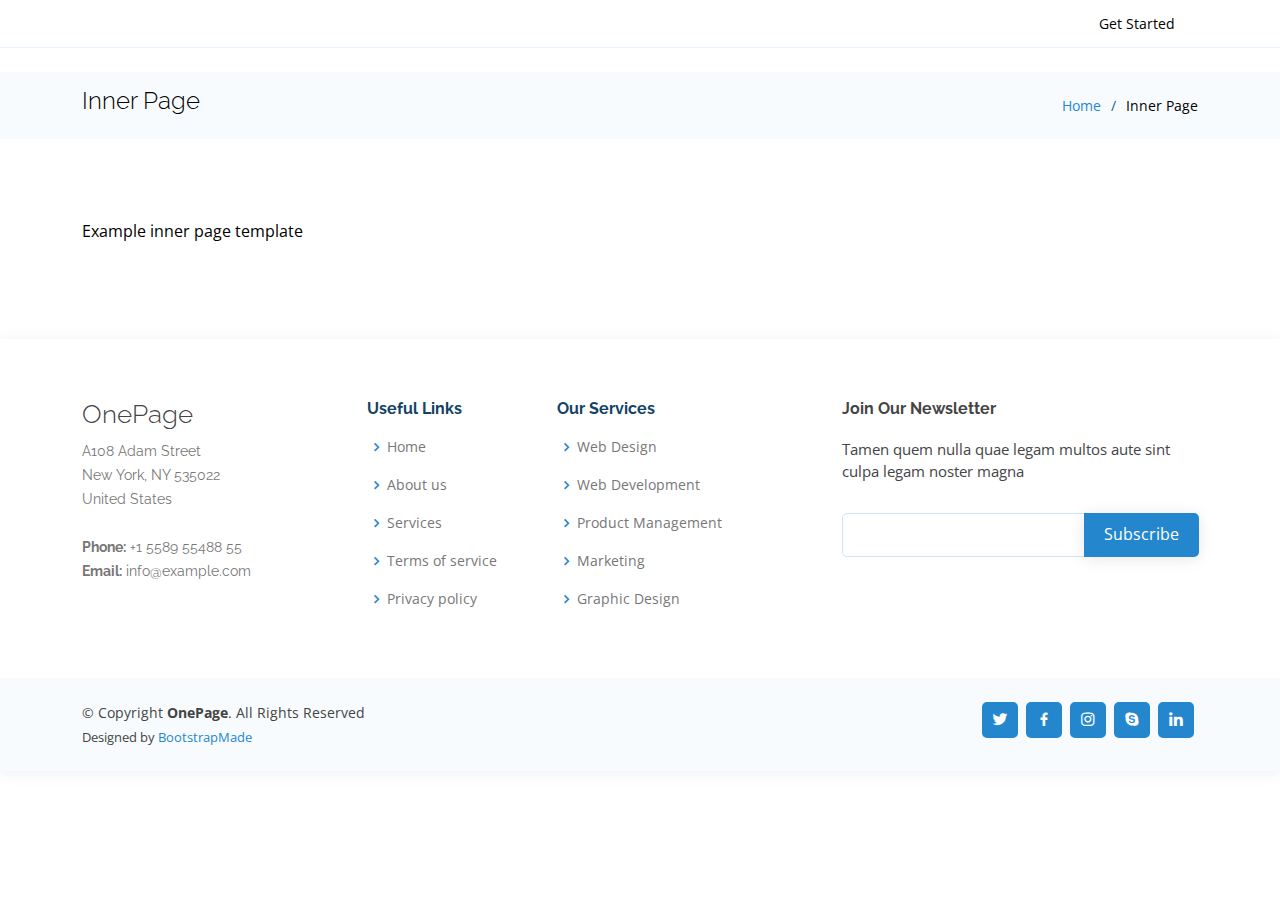
<file: inner-page.html>
<!DOCTYPE html>
<html lang="en">

<head>
  <meta charset="utf-8">
  <meta content="width=device-width, initial-scale=1.0" name="viewport">

  <title>Inner Page - OnePage Bootstrap Template</title>
  <meta content="" name="description">
  <meta content="" name="keywords">

  <!-- Favicons -->
  <link href="assets/img/favicon.png" rel="icon">
  <link href="assets/img/apple-touch-icon.png" rel="apple-touch-icon">

  <!-- Google Fonts -->
  <link href="https://fonts.googleapis.com/css?family=Open+Sans:300,300i,400,400i,600,600i,700,700i|Raleway:300,300i,400,400i,500,500i,600,600i,700,700i|Poppins:300,300i,400,400i,500,500i,600,600i,700,700i" rel="stylesheet">

  <!-- Vendor CSS Files -->
  <link href="assets/vendor/aos/aos.css" rel="stylesheet">
  <link href="assets/vendor/bootstrap/css/bootstrap.min.css" rel="stylesheet">
  <link href="assets/vendor/bootstrap-icons/bootstrap-icons.css" rel="stylesheet">
  <link href="assets/vendor/boxicons/css/boxicons.min.css" rel="stylesheet">
  <link href="assets/vendor/glightbox/css/glightbox.min.css" rel="stylesheet">
  <link href="assets/vendor/remixicon/remixicon.css" rel="stylesheet">
  <link href="assets/vendor/swiper/swiper-bundle.min.css" rel="stylesheet">

  <!-- Template Main CSS File -->
  <link href="assets/css/style.css" rel="stylesheet">

  <!-- =======================================================
  * Template Name: OnePage
  * Updated: Mar 10 2023 with Bootstrap v5.2.3
  * Template URL: https://bootstrapmade.com/onepage-multipurpose-bootstrap-template/
  * Author: BootstrapMade.com
  * License: https://bootstrapmade.com/license/
  ======================================================== -->
</head>

<body>

  <!-- ======= Header ======= -->
  <header id="header" class="fixed-top">
    <div class="container d-flex align-items-center justify-content-between">

      <h1 class="logo"><a href="index.html">OnePage</a></h1>
      <!-- Uncomment below if you prefer to use an image logo -->
      <!-- <a href="index.html" class="logo"><img src="assets/img/logo.png" alt="" class="img-fluid"></a>-->

      <nav id="navbar" class="navbar">
        <ul>
          <li><a class="nav-link scrollto " href="#hero">Home</a></li>
          <li><a class="nav-link scrollto" href="#about">About</a></li>
          <li><a class="nav-link scrollto" href="#services">Services</a></li>
          <li><a class="nav-link scrollto o" href="#portfolio">Portfolio</a></li>
          <li><a class="nav-link scrollto" href="#team">Team</a></li>
          <li><a class="nav-link scrollto" href="#pricing">Pricing</a></li>
          <li class="dropdown"><a href="#"><span>Drop Down</span> <i class="bi bi-chevron-down"></i></a>
            <ul>
              <li><a href="#">Drop Down 1</a></li>
              <li class="dropdown"><a href="#"><span>Deep Drop Down</span> <i class="bi bi-chevron-right"></i></a>
                <ul>
                  <li><a href="#">Deep Drop Down 1</a></li>
                  <li><a href="#">Deep Drop Down 2</a></li>
                  <li><a href="#">Deep Drop Down 3</a></li>
                  <li><a href="#">Deep Drop Down 4</a></li>
                  <li><a href="#">Deep Drop Down 5</a></li>
                </ul>
              </li>
              <li><a href="#">Drop Down 2</a></li>
              <li><a href="#">Drop Down 3</a></li>
              <li><a href="#">Drop Down 4</a></li>
            </ul>
          </li>
          <li><a class="nav-link scrollto" href="#contact">Contact</a></li>
          <li><a class="getstarted scrollto" href="#about">Get Started</a></li>
        </ul>
        <i class="bi bi-list mobile-nav-toggle"></i>
      </nav><!-- .navbar -->

    </div>
  </header><!-- End Header -->

  <main id="main">

    <!-- ======= Breadcrumbs ======= -->
    <section class="breadcrumbs">
      <div class="container">

        <div class="d-flex justify-content-between align-items-center">
          <h2>Inner Page</h2>
          <ol>
            <li><a href="index.html">Home</a></li>
            <li>Inner Page</li>
          </ol>
        </div>

      </div>
    </section><!-- End Breadcrumbs -->

    <section class="inner-page">
      <div class="container">
        <p>
          Example inner page template
        </p>
      </div>
    </section>

  </main><!-- End #main -->

  <!-- ======= Footer ======= -->
  <footer id="footer">

    <div class="footer-top">
      <div class="container">
        <div class="row">

          <div class="col-lg-3 col-md-6 footer-contact">
            <h3>OnePage</h3>
            <p>
              A108 Adam Street <br>
              New York, NY 535022<br>
              United States <br><br>
              <strong>Phone:</strong> +1 5589 55488 55<br>
              <strong>Email:</strong> info@example.com<br>
            </p>
          </div>

          <div class="col-lg-2 col-md-6 footer-links">
            <h4>Useful Links</h4>
            <ul>
              <li><i class="bx bx-chevron-right"></i> <a href="#">Home</a></li>
              <li><i class="bx bx-chevron-right"></i> <a href="#">About us</a></li>
              <li><i class="bx bx-chevron-right"></i> <a href="#">Services</a></li>
              <li><i class="bx bx-chevron-right"></i> <a href="#">Terms of service</a></li>
              <li><i class="bx bx-chevron-right"></i> <a href="#">Privacy policy</a></li>
            </ul>
          </div>

          <div class="col-lg-3 col-md-6 footer-links">
            <h4>Our Services</h4>
            <ul>
              <li><i class="bx bx-chevron-right"></i> <a href="#">Web Design</a></li>
              <li><i class="bx bx-chevron-right"></i> <a href="#">Web Development</a></li>
              <li><i class="bx bx-chevron-right"></i> <a href="#">Product Management</a></li>
              <li><i class="bx bx-chevron-right"></i> <a href="#">Marketing</a></li>
              <li><i class="bx bx-chevron-right"></i> <a href="#">Graphic Design</a></li>
            </ul>
          </div>

          <div class="col-lg-4 col-md-6 footer-newsletter">
            <h4>Join Our Newsletter</h4>
            <p>Tamen quem nulla quae legam multos aute sint culpa legam noster magna</p>
            <form action="" method="post">
              <input type="email" name="email"><input type="submit" value="Subscribe">
            </form>
          </div>

        </div>
      </div>
    </div>

    <div class="container d-md-flex py-4">

      <div class="me-md-auto text-center text-md-start">
        <div class="copyright">
          &copy; Copyright <strong><span>OnePage</span></strong>. All Rights Reserved
        </div>
        <div class="credits">
          <!-- All the links in the footer should remain intact. -->
          <!-- You can delete the links only if you purchased the pro version. -->
          <!-- Licensing information: https://bootstrapmade.com/license/ -->
          <!-- Purchase the pro version with working PHP/AJAX contact form: https://bootstrapmade.com/onepage-multipurpose-bootstrap-template/ -->
          Designed by <a href="https://bootstrapmade.com/">BootstrapMade</a>
        </div>
      </div>
      <div class="social-links text-center text-md-right pt-3 pt-md-0">
        <a href="#" class="twitter"><i class="bx bxl-twitter"></i></a>
        <a href="#" class="facebook"><i class="bx bxl-facebook"></i></a>
        <a href="#" class="instagram"><i class="bx bxl-instagram"></i></a>
        <a href="#" class="google-plus"><i class="bx bxl-skype"></i></a>
        <a href="#" class="linkedin"><i class="bx bxl-linkedin"></i></a>
      </div>
    </div>
  </footer><!-- End Footer -->

  <div id="preloader"></div>
  <a href="#" class="back-to-top d-flex align-items-center justify-content-center"><i class="bi bi-arrow-up-short"></i></a>

  <!-- Vendor JS Files -->
  <script src="assets/vendor/purecounter/purecounter_vanilla.js"></script>
  <script src="assets/vendor/aos/aos.js"></script>
  <script src="assets/vendor/bootstrap/js/bootstrap.bundle.min.js"></script>
  <script src="assets/vendor/glightbox/js/glightbox.min.js"></script>
  <script src="assets/vendor/isotope-layout/isotope.pkgd.min.js"></script>
  <script src="assets/vendor/swiper/swiper-bundle.min.js"></script>
  <script src="assets/vendor/php-email-form/validate.js"></script>

  <!-- Template Main JS File -->
  <script src="assets/js/main.js"></script>

</body>

</html>
</file>
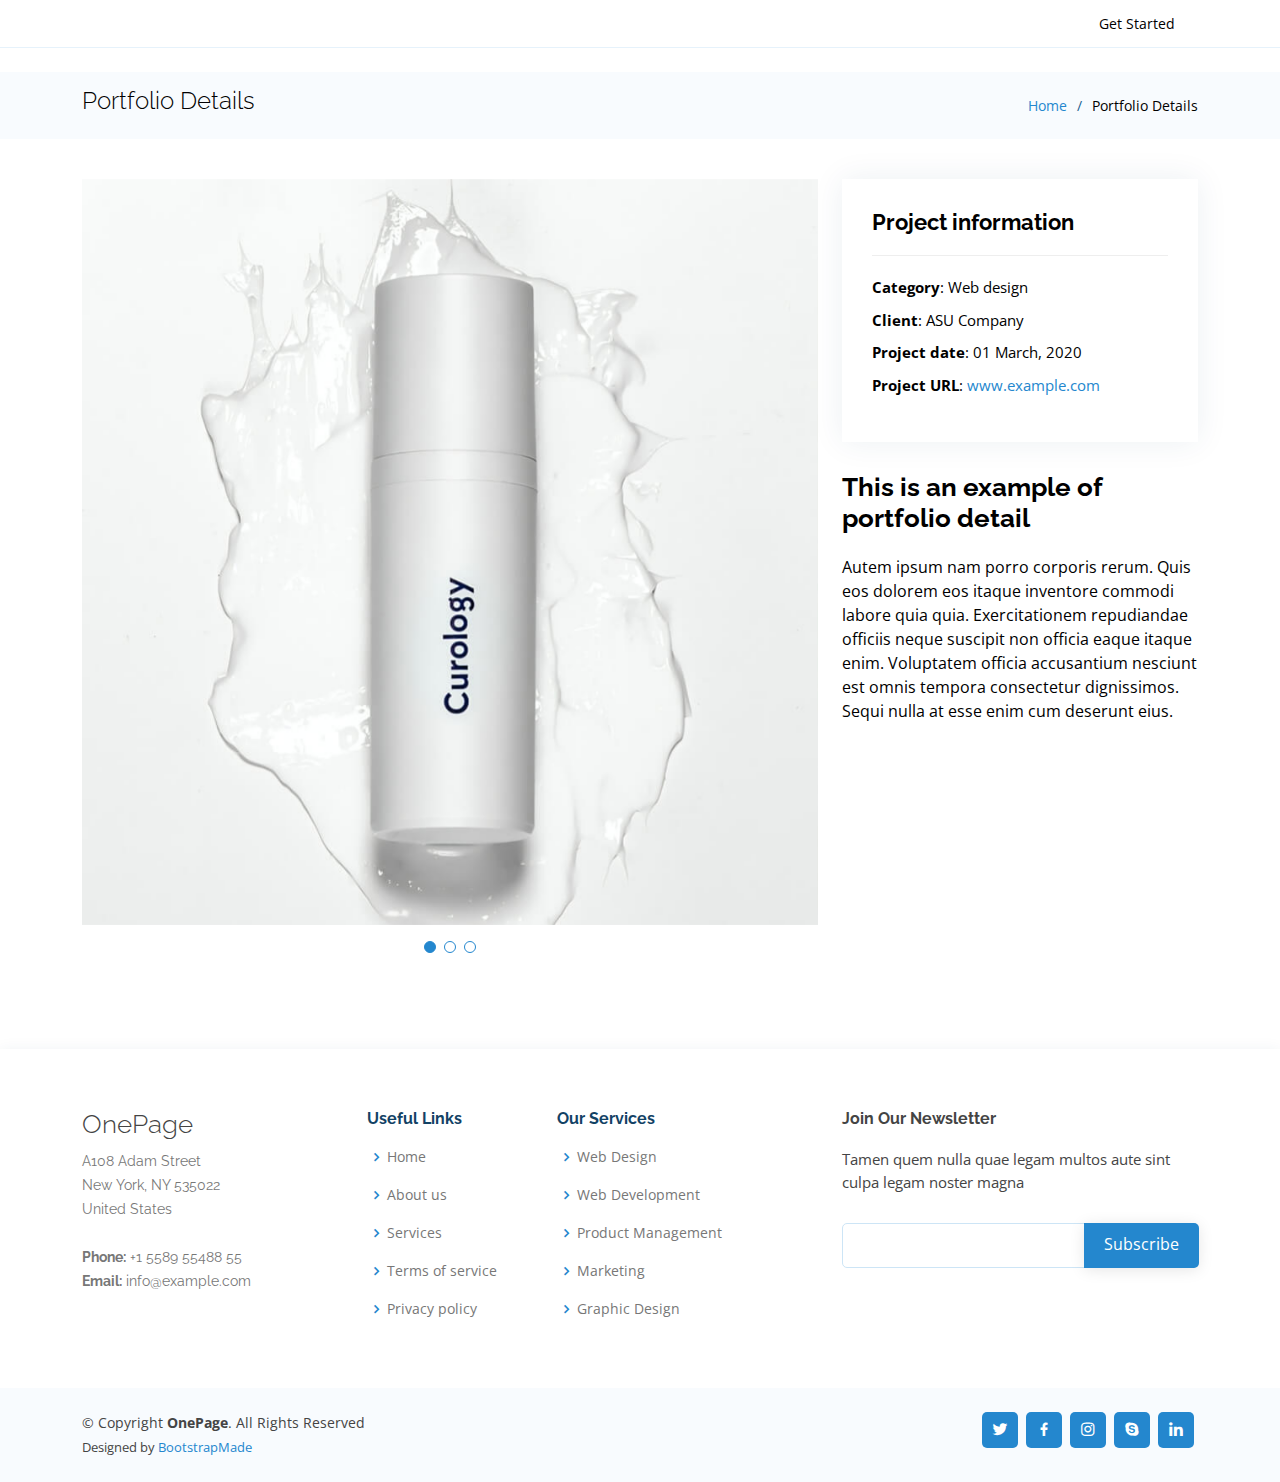
<file: portfolio-details.html>
<!DOCTYPE html>
<html lang="en">

<head>
  <meta charset="utf-8">
  <meta content="width=device-width, initial-scale=1.0" name="viewport">

  <title>Portfolio Details - OnePage Bootstrap Template</title>
  <meta content="" name="description">
  <meta content="" name="keywords">

  <!-- Favicons -->
  <link href="assets/img/favicon.png" rel="icon">
  <link href="assets/img/apple-touch-icon.png" rel="apple-touch-icon">

  <!-- Google Fonts -->
  <link href="https://fonts.googleapis.com/css?family=Open+Sans:300,300i,400,400i,600,600i,700,700i|Raleway:300,300i,400,400i,500,500i,600,600i,700,700i|Poppins:300,300i,400,400i,500,500i,600,600i,700,700i" rel="stylesheet">

  <!-- Vendor CSS Files -->
  <link href="assets/vendor/aos/aos.css" rel="stylesheet">
  <link href="assets/vendor/bootstrap/css/bootstrap.min.css" rel="stylesheet">
  <link href="assets/vendor/bootstrap-icons/bootstrap-icons.css" rel="stylesheet">
  <link href="assets/vendor/boxicons/css/boxicons.min.css" rel="stylesheet">
  <link href="assets/vendor/glightbox/css/glightbox.min.css" rel="stylesheet">
  <link href="assets/vendor/remixicon/remixicon.css" rel="stylesheet">
  <link href="assets/vendor/swiper/swiper-bundle.min.css" rel="stylesheet">

  <!-- Template Main CSS File -->
  <link href="assets/css/style.css" rel="stylesheet">

  <!-- =======================================================
  * Template Name: OnePage
  * Updated: Mar 10 2023 with Bootstrap v5.2.3
  * Template URL: https://bootstrapmade.com/onepage-multipurpose-bootstrap-template/
  * Author: BootstrapMade.com
  * License: https://bootstrapmade.com/license/
  ======================================================== -->
</head>

<body>

  <!-- ======= Header ======= -->
  <header id="header" class="fixed-top">
    <div class="container d-flex align-items-center justify-content-between">

      <h1 class="logo"><a href="index.html">OnePage</a></h1>
      <!-- Uncomment below if you prefer to use an image logo -->
      <!-- <a href="index.html" class="logo"><img src="assets/img/logo.png" alt="" class="img-fluid"></a>-->

      <nav id="navbar" class="navbar">
        <ul>
          <li><a class="nav-link scrollto " href="#hero">Home</a></li>
          <li><a class="nav-link scrollto" href="#about">About</a></li>
          <li><a class="nav-link scrollto" href="#services">Services</a></li>
          <li><a class="nav-link scrollto activeo" href="#portfolio">Portfolio</a></li>
          <li><a class="nav-link scrollto" href="#team">Team</a></li>
          <li><a class="nav-link scrollto" href="#pricing">Pricing</a></li>
          <li class="dropdown"><a href="#"><span>Drop Down</span> <i class="bi bi-chevron-down"></i></a>
            <ul>
              <li><a href="#">Drop Down 1</a></li>
              <li class="dropdown"><a href="#"><span>Deep Drop Down</span> <i class="bi bi-chevron-right"></i></a>
                <ul>
                  <li><a href="#">Deep Drop Down 1</a></li>
                  <li><a href="#">Deep Drop Down 2</a></li>
                  <li><a href="#">Deep Drop Down 3</a></li>
                  <li><a href="#">Deep Drop Down 4</a></li>
                  <li><a href="#">Deep Drop Down 5</a></li>
                </ul>
              </li>
              <li><a href="#">Drop Down 2</a></li>
              <li><a href="#">Drop Down 3</a></li>
              <li><a href="#">Drop Down 4</a></li>
            </ul>
          </li>
          <li><a class="nav-link scrollto" href="#contact">Contact</a></li>
          <li><a class="getstarted scrollto" href="#about">Get Started</a></li>
        </ul>
        <i class="bi bi-list mobile-nav-toggle"></i>
      </nav><!-- .navbar -->

    </div>
  </header><!-- End Header -->

  <main id="main">

    <!-- ======= Breadcrumbs ======= -->
    <section id="breadcrumbs" class="breadcrumbs">
      <div class="container">

        <div class="d-flex justify-content-between align-items-center">
          <h2>Portfolio Details</h2>
          <ol>
            <li><a href="index.html">Home</a></li>
            <li>Portfolio Details</li>
          </ol>
        </div>

      </div>
    </section><!-- End Breadcrumbs -->

    <!-- ======= Portfolio Details Section ======= -->
    <section id="portfolio-details" class="portfolio-details">
      <div class="container">

        <div class="row gy-4">

          <div class="col-lg-8">
            <div class="portfolio-details-slider swiper">
              <div class="swiper-wrapper align-items-center">

                <div class="swiper-slide">
                  <img src="assets/img/portfolio/portfolio-1.jpg" alt="">
                </div>

                <div class="swiper-slide">
                  <img src="assets/img/portfolio/portfolio-2.jpg" alt="">
                </div>

                <div class="swiper-slide">
                  <img src="assets/img/portfolio/portfolio-3.jpg" alt="">
                </div>

              </div>
              <div class="swiper-pagination"></div>
            </div>
          </div>

          <div class="col-lg-4">
            <div class="portfolio-info">
              <h3>Project information</h3>
              <ul>
                <li><strong>Category</strong>: Web design</li>
                <li><strong>Client</strong>: ASU Company</li>
                <li><strong>Project date</strong>: 01 March, 2020</li>
                <li><strong>Project URL</strong>: <a href="#">www.example.com</a></li>
              </ul>
            </div>
            <div class="portfolio-description">
              <h2>This is an example of portfolio detail</h2>
              <p>
                Autem ipsum nam porro corporis rerum. Quis eos dolorem eos itaque inventore commodi labore quia quia. Exercitationem repudiandae officiis neque suscipit non officia eaque itaque enim. Voluptatem officia accusantium nesciunt est omnis tempora consectetur dignissimos. Sequi nulla at esse enim cum deserunt eius.
              </p>
            </div>
          </div>

        </div>

      </div>
    </section><!-- End Portfolio Details Section -->

  </main><!-- End #main -->

  <!-- ======= Footer ======= -->
  <footer id="footer">

    <div class="footer-top">
      <div class="container">
        <div class="row">

          <div class="col-lg-3 col-md-6 footer-contact">
            <h3>OnePage</h3>
            <p>
              A108 Adam Street <br>
              New York, NY 535022<br>
              United States <br><br>
              <strong>Phone:</strong> +1 5589 55488 55<br>
              <strong>Email:</strong> info@example.com<br>
            </p>
          </div>

          <div class="col-lg-2 col-md-6 footer-links">
            <h4>Useful Links</h4>
            <ul>
              <li><i class="bx bx-chevron-right"></i> <a href="#">Home</a></li>
              <li><i class="bx bx-chevron-right"></i> <a href="#">About us</a></li>
              <li><i class="bx bx-chevron-right"></i> <a href="#">Services</a></li>
              <li><i class="bx bx-chevron-right"></i> <a href="#">Terms of service</a></li>
              <li><i class="bx bx-chevron-right"></i> <a href="#">Privacy policy</a></li>
            </ul>
          </div>

          <div class="col-lg-3 col-md-6 footer-links">
            <h4>Our Services</h4>
            <ul>
              <li><i class="bx bx-chevron-right"></i> <a href="#">Web Design</a></li>
              <li><i class="bx bx-chevron-right"></i> <a href="#">Web Development</a></li>
              <li><i class="bx bx-chevron-right"></i> <a href="#">Product Management</a></li>
              <li><i class="bx bx-chevron-right"></i> <a href="#">Marketing</a></li>
              <li><i class="bx bx-chevron-right"></i> <a href="#">Graphic Design</a></li>
            </ul>
          </div>

          <div class="col-lg-4 col-md-6 footer-newsletter">
            <h4>Join Our Newsletter</h4>
            <p>Tamen quem nulla quae legam multos aute sint culpa legam noster magna</p>
            <form action="" method="post">
              <input type="email" name="email"><input type="submit" value="Subscribe">
            </form>
          </div>

        </div>
      </div>
    </div>

    <div class="container d-md-flex py-4">

      <div class="me-md-auto text-center text-md-start">
        <div class="copyright">
          &copy; Copyright <strong><span>OnePage</span></strong>. All Rights Reserved
        </div>
        <div class="credits">
          <!-- All the links in the footer should remain intact. -->
          <!-- You can delete the links only if you purchased the pro version. -->
          <!-- Licensing information: https://bootstrapmade.com/license/ -->
          <!-- Purchase the pro version with working PHP/AJAX contact form: https://bootstrapmade.com/onepage-multipurpose-bootstrap-template/ -->
          Designed by <a href="https://bootstrapmade.com/">BootstrapMade</a>
        </div>
      </div>
      <div class="social-links text-center text-md-right pt-3 pt-md-0">
        <a href="#" class="twitter"><i class="bx bxl-twitter"></i></a>
        <a href="#" class="facebook"><i class="bx bxl-facebook"></i></a>
        <a href="#" class="instagram"><i class="bx bxl-instagram"></i></a>
        <a href="#" class="google-plus"><i class="bx bxl-skype"></i></a>
        <a href="#" class="linkedin"><i class="bx bxl-linkedin"></i></a>
      </div>
    </div>
  </footer><!-- End Footer -->

  <div id="preloader"></div>
  <a href="#" class="back-to-top d-flex align-items-center justify-content-center"><i class="bi bi-arrow-up-short"></i></a>

  <!-- Vendor JS Files -->
  <script src="assets/vendor/purecounter/purecounter_vanilla.js"></script>
  <script src="assets/vendor/aos/aos.js"></script>
  <script src="assets/vendor/bootstrap/js/bootstrap.bundle.min.js"></script>
  <script src="assets/vendor/glightbox/js/glightbox.min.js"></script>
  <script src="assets/vendor/isotope-layout/isotope.pkgd.min.js"></script>
  <script src="assets/vendor/swiper/swiper-bundle.min.js"></script>
  <script src="assets/vendor/php-email-form/validate.js"></script>

  <!-- Template Main JS File -->
  <script src="assets/js/main.js"></script>

</body>

</html>
</file>
<file: assets/css/style.css>
/**
* Template Name: OnePage
* Updated: Mar 10 2023 with Bootstrap v5.2.3
* Template URL: https://bootstrapmade.com/onepage-multipurpose-bootstrap-template/
* Author: BootstrapMade.com
* License: https://bootstrapmade.com/license/
*/

/*--------------------------------------------------------------
# General
--------------------------------------------------------------*/
*{
}
@media only screen
and (max-width: 1069px) {
  .baby{
  max-width: 20vh;
}

  .l-image{
    max-width: 75vw;
  }
}
.baby{
  max-height: 30vh;
}

.baby-blog{
max-height: 40vh;
}
.justina-vid{
  display: flex;
  justify-content: center;
}
.justina{
  border: 10px solid rgb(233, 229, 8);
  padding: 2em;
  margin-bottom: 2em;
}

.banner{
  margin-top: 3rem;
  margin-bottom: -3em;
  display: flex;
  justify-content: center;

}

.banner-img{
  height: 30vh;
}

.tunes{
  margin: 5rem;
}

.landing{
  display: flex;
  flex-direction: column;
  align-items: center;
  justify-content: center;
}

.motto h1{
  font-size: 5em;
  color:#023d02;
  font-weight: 900;
  max-width: 70vw;
  text-align: center;
  padding-top: 5rem;
}

.motto h2{
  text-align: center;
  padding: 2rem;
}



/** colors 
  background-color: #f2ffcc;
**/
.dark-green {
background-color: #001a00;
}
.yellow{
  color: yellow !important;
  background-color: #e5e7dd;
}
.sun{
  color: rgb(247, 161, 48) !important;
}

.peak{
  color:#066e37 !important;
  background-color: #c7cccc !important;
  width: 75px;
}

body {
  font-family: "Open Sans", sans-serif;
  color: black;
  
}

a {
  color: #2487ce;
  text-decoration: none;
}

a:hover {
  color: #469fdf;
  text-decoration: none;
}


h1,
h2,
h3,
h4,
h5,
h6 {
  font-family: "Raleway", sans-serif;
}

/*--------------------------------------------------------------
# Back to top button
--------------------------------------------------------------*/
.back-to-top {
  position: fixed;
  visibility: hidden;
  opacity: 0;
  right: 15px;
  bottom: 15px;
  z-index: 996;
  background: #2487ce;
  width: 40px;
  height: 40px;
  border-radius: 4px;
  transition: all 0.4s;
}

.back-to-top i {
  font-size: 28px;
  color: #fff;
  line-height: 0;
}

.back-to-top:hover {
  background: #3e9bdd;
  color: #fff;
}

.back-to-top.active {
  visibility: visible;
  opacity: 1;
}

/*--------------------------------------------------------------
# Preloader
--------------------------------------------------------------*/
#preloader {
  position: fixed;
  top: 0;
  left: 0;
  right: 0;
  bottom: 0;
  z-index: 9999;
  overflow: hidden;
  background: #fff;
}

#preloader:before {
  content: "";
  position: fixed;
  top: calc(50% - 30px);
  left: calc(50% - 30px);
  border: 6px solid #2487ce;
  border-top-color: #fff;
  border-bottom-color: #fff;
  border-radius: 50%;
  width: 60px;
  height: 60px;
  animation: animate-preloader 1s linear infinite;
}

@keyframes animate-preloader {
  0% {
    transform: rotate(0deg);
  }

  100% {
    transform: rotate(360deg);
  }
}

/*--------------------------------------------------------------
# Disable aos animation delay on mobile devices
--------------------------------------------------------------*/
@media screen and (max-width: 768px) {
  [data-aos-delay] {
    transition-delay: 0 !important;
  }
}

/*--------------------------------------------------------------
# Header
--------------------------------------------------------------*/
#header {
  transition: all 0.5s;
  background: #fff;
  z-index: 997;
  border-bottom: 1px solid #e6f2fb;
}

#header-wrapper{
  height: 100%;
  width: 100%;
}

#header.header-scrolled {
  border-color: #fff;
  box-shadow: 0px 2px 15px rgba(18, 66, 101, 0.08);
}

#header .logo {
  font-size: 1.5em;
  margin: 0;
  padding: 0.3em;
  line-height: 1;
  font-weight: 300;
  letter-spacing: 0.5px;
  font-family: "Poppins", sans-serif;
}

#header .logo a {
  color: white;
}

#header .logo img {
  max-height: 40px;
}

@media (max-width: 992px) {
  #header .logo {
    font-size: 28px;
  }
}



/*--------------------------------------------------------------
# Navigation Menu
--------------------------------------------------------------*/


/**
* Desktop Navigation 
*/
.navbar {
  padding: 0.2em;
}

.navbar ul {
  margin: 0;
  padding: 0;
  display: flex;
  list-style: none;
  align-items: center;
}

.navbar li {
  position: relative;
}

.navbar a,
.navbar a:focus {
  display: flex;
  align-items: center;
  justify-content: space-between;
  padding: 10px 0 10px 30px;
  font-size: 14px;
  color: #ffffff;
  white-space: nowrap;
  transition: 0.3s;
}

.navbar a i,
.navbar a:focus i {
  font-size: 12px;
  line-height: 0;
  margin-left: 5px;
}

.navbar a:hover,
.navbar .active,
.navbar .active:focus,
.navbar li:hover>a {
  color: #96f3b5;
}

.navbar .getstarted,
.navbar .getstarted:focus {
  background: white;
  padding: 8px 20px;
  margin-left: 30px;
  border-radius: 4px;
  color: black;
}

.navbar .getstarted:hover,
.navbar .getstarted:focus:hover {
  color: rgb(0, 0, 0);
  background: #ffffff;
}

.navbar .dropdown ul {
  display: block;
  position: absolute;
  left: 14px;
  top: calc(100% + 30px);
  margin: 0;
  padding: 10px 0;
  z-index: 99;
  opacity: 0;
  visibility: hidden;
  background: #fff;
  box-shadow: 0px 0px 30px rgba(127, 137, 161, 0.25);
  transition: 0.3s;
  border-radius: 4px;
}

.navbar .dropdown ul li {
  min-width: 200px;
}

.navbar .dropdown ul a {
  padding: 10px 20px;
  text-transform: none;
}

.navbar .dropdown ul a i {
  font-size: 12px;
}

.navbar .dropdown ul a:hover,
.navbar .dropdown ul .active:hover,
.navbar .dropdown ul li:hover>a {
  color: white;
}

.navbar .dropdown:hover>ul {
  opacity: 1;
  top: 100%;
  visibility: visible;
}

.navbar .dropdown .dropdown ul {
  top: 0;
  left: calc(100% - 30px);
  visibility: hidden;
}

.navbar .dropdown .dropdown:hover>ul {
  opacity: 1;
  top: 0;
  left: 100%;
  visibility: visible;
}

@media (max-width: 1366px) {
  .navbar .dropdown .dropdown ul {
    left: -90%;
  }

  .navbar .dropdown .dropdown:hover>ul {
    left: -100%;
  }
}

/**
* Mobile Navigation 
*/
.mobile-nav-toggle {
  color: #aec9ae;
  font-size: 28px;
  cursor: pointer;
  display: none;
  line-height: 0;
  transition: 0.5s;
}

.mobile-nav-toggle.bi-x {
  color: #fff;
}

@media (max-width: 991px) {
  .mobile-nav-toggle {
    display: block;
  }

  .navbar ul {
    display: none;
  }
}

.navbar-mobile {
  position: fixed;
  overflow: hidden;
  top: 0;
  right: 0;
  left: 0;
  bottom: 0;
  background: rgb(97, 102, 80);
  transition: 0.3s;
  z-index: 999;
}

.navbar-mobile .mobile-nav-toggle {
  position: absolute;
  top: 15px;
  right: 15px;
}

.navbar-mobile ul {
  display: block;
  position: absolute;
  top: 55px;
  right: 15px;
  bottom: 15px;
  left: 15px;
  padding: 10px 0;
  background-color: #fff;
  overflow-y: auto;
  transition: 0.3s;
}

.navbar-mobile a,
.navbar-mobile a:focus {
  padding: 10px 20px;
  font-size: 15px;
  color: #001a00;
}

.navbar-mobile a:hover,
.navbar-mobile .active,
.navbar-mobile li:hover>a {
  color: #2487ce;
}

.navbar-mobile .getstarted,
.navbar-mobile .getstarted:focus {
  
}

.navbar-mobile .dropdown ul {
  position: static;
  display: none;
  margin: 10px 20px;
  padding: 10px 0;
  z-index: 99;
  opacity: 1;
  visibility: visible;
  background: #fff;
  box-shadow: 0px 0px 30px rgba(127, 137, 161, 0.25);
}

.navbar-mobile .dropdown ul li {
  min-width: 200px;
}

.navbar-mobile .dropdown ul a {
  padding: 10px 20px;
}

.navbar-mobile .dropdown ul a i {
  font-size: 12px;
}

.navbar-mobile .dropdown ul a:hover,
.navbar-mobile .dropdown ul .active:hover,
.navbar-mobile .dropdown ul li:hover>a {
  color: #2487ce;
}

.navbar-mobile .dropdown>.dropdown-active {
  display: block;
}

/*--------------------------------------------------------------
# vacancy Section
--------------------------------------------------------------*/
.vacancy-section{
  margin-top: 1.5em;
  margin-bottom: 0em;
  padding-bottom: 0em;
}

.vacancies{
  margin: auto;
  text-align: center;
  font-size: 1.3em; 
  max-width: 65%;
  margin-bottom: 0em;
}

.flyer-link{
  background-color: #1e6ca6;
  color: white;
  font-style: italic;
}

.red{
  color: red;
}
/*--------------------------------------------------------------
# Hero Section
--------------------------------------------------------------*/
#hero {
  width: 100%;
  height: auto;
  position: relative;
  background: url("../img/hero-bg.jpg") top center;
  background-size: cover;
  position: relative;
  margin-top: 0em;
  padding-top: 0em;
}

#hero:before {
  content: "";
  background: rgba(255, 255, 255, 0.8);
  position: absolute;
  bottom: 0;
  top: 0;
  left: 0;
  right: 0;
}

#hero .container {
  padding-top: 0em;
}

#hero h1 {
  margin-top: 0em;
  font-size: 56px;
  font-weight: 700;
  line-height: 72px;
  color: #023602;
  font-family: "Poppins", sans-serif;
}

#hero h2 {
  color: #5e5e5e;
  margin: 10px 0 0 0;
  font-size: 22px;
}
#hero .icon-boxes {
  min-width: 30vw;
  margin-top: -3em;
  margin-bottom: 4em;
  min-height: 25vh;
}

#hero .icon-box {
  padding: 30px 30px;
  position: relative;
  overflow: hidden;
  background: #fff;
  box-shadow: 0 0 29px 0 rgba(2, 22, 36, 0.08);
  transition: all 0.3s ease-in-out;
  border-radius: 8px;
  z-index: 1;
  width: 100%;
  height: 100%;

}

#hero .icon-box .title {
  font-weight: 700;
  margin-bottom: 15px;
  font-size: 18px;
}

#hero .icon-box .title a {
  color: #124265;
  transition: 0.3s;
}

#hero .icon-box .description {
  font-size: 15px;
  line-height: 28px;
  margin-bottom: 0;
}

#hero .icon-box .icon {
  margin-bottom: 20px;
  padding-top: 10px;
  display: inline-block;
  transition: all 0.3s ease-in-out;
  font-size: 36px;
  line-height: 1;
  color: #3bc565;
}

#hero .icon-box:hover {
  transform: scale(1.08);
}

#hero .icon-box:hover .title a {
  color: #2487ce;
}

#hero img{
  height: 26em;
  margin-top: 5em;
  max-width: 30em;
}

@media (min-width: 1024px) {
  #hero {
    background-attachment: fixed;
  }
}

@media (max-height: 800px) {
  #hero {
    height: auto;
  }
}

@media (max-width: 992px) {
  #hero {
    height: auto;
  }

  #hero h1 {
    font-size: 28px;
    line-height: 36px;
  }

  #hero h2 {
    font-size: 18px;
    line-height: 24px;
  }
}


@media (max-width: 750px){
  #hero .icon-boxes {
    flex-direction: column !important;
    align-items: center !important;
    justify-content: center;
  }
}


@media (min-width: 992px) {
  #hero .container{
    margin-top: 6em;
  }
}

/*--------------------------------------------------------------
# Sections General
--------------------------------------------------------------*/
section {
  padding: 80px 0;
  overflow: hidden;
}

.section-bg {
  background-color: #f8fbfe;
}

.section-title {
  text-align: center;
  padding-bottom: 30px;
}

.section-title h2 {
  font-size: 32px;
  font-weight: bold;
  text-transform: uppercase;
  margin-bottom: 20px;
  padding-bottom: 0;
  color: #124265;
}

.section-title p {
  margin-bottom: 0;
  font-size: 14px;
  color: #919191;
}

/*--------------------------------------------------------------
# About
--------------------------------------------------------------*/

.about .content h3 {
  font-weight: 600;
  font-size: 26px;
}

.about .content ul {
  list-style: none;
  padding: 0;
}

.about .content ul li {
  padding-left: 28px;
  position: relative;
}

.about .content ul li+li {
  margin-top: 10px;
}

.about .content ul i {
  position: absolute;
  left: 0;
  top: 2px;
  font-size: 20px;
  color: #2487ce;
  line-height: 1;
}

.about .content p:last-child {
  margin-bottom: 0;
}

.about .content .btn-learn-more {
  font-family: "Raleway", sans-serif;
  font-weight: 600;
  font-size: 14px;
  letter-spacing: 1px;
  display: inline-block;
  padding: 12px 32px;
  border-radius: 5px;
  transition: 0.3s;
  line-height: 1;
  color: #2487ce;
  animation-delay: 0.8s;
  margin-top: 6px;
  border: 2px solid #2487ce;
}

.about .content .btn-learn-more:hover {
  background: #2487ce;
  color: #fff;
  text-decoration: none;
}

/*--------------------------------------------------------------
# Counts
--------------------------------------------------------------*/
.counts {
  padding: 60px 0;
}

.counts .count-box {
  width: 100%;
  text-align: center;
  margin-top: 3em;
}

.counts .count-box span {
  font-size: 1.5em;
  display: block;
  font-weight: 700;
  color: #124265;
  margin-left: 80px;
  margin: auto;
}

.counts .count-box h2 {
  font-family: "Raleway", sans-serif;
  color: #1e6ca6;
}

/*--------------------------------------------------------------
# About Video
--------------------------------------------------------------*/
.about-video .content {
  font-size: 15px;
}

.about-video .content h3 {
  font-weight: 700;
  font-size: 24px;
  color: #124265;
}

.about-video .content ul {
  list-style: none;
  padding: 0;
}

.about-video .content ul li {
  padding-bottom: 10px;
  padding-left: 28px;
  position: relative;
}

.about-video .content ul i {
  font-size: 24px;
  color: #2487ce;
  position: absolute;
  left: 0;
  top: -2px;
}

.about-video .content p:last-child {
  margin-bottom: 0;
}

.about-video .play-btn {
  width: 94px;
  height: 94px;
  background: radial-gradient(#2487ce 50%, rgba(36, 135, 206, 0.4) 52%);
  border-radius: 50%;
  display: block;
  position: absolute;
  left: calc(50% - 47px);
  top: calc(50% - 47px);
  overflow: hidden;
}

.about-video .play-btn::after {
  content: "";
  position: absolute;
  left: 50%;
  top: 50%;
  transform: translateX(-40%) translateY(-50%);
  width: 0;
  height: 0;
  border-top: 10px solid transparent;
  border-bottom: 10px solid transparent;
  border-left: 15px solid #fff;
  z-index: 100;
  transition: all 400ms cubic-bezier(0.55, 0.055, 0.675, 0.19);
}

.about-video .play-btn::before {
  content: "";
  position: absolute;
  width: 120px;
  height: 120px;
  animation-delay: 0s;
  animation: pulsate-btn 2s;
  animation-direction: forwards;
  animation-iteration-count: infinite;
  animation-timing-function: steps;
  opacity: 1;
  border-radius: 50%;
  border: 5px solid rgba(36, 135, 206, 0.7);
  top: -15%;
  left: -15%;
  background: rgba(198, 16, 0, 0);
}

.about-video .play-btn:hover::after {
  border-left: 15px solid #2487ce;
  transform: scale(20);
}

.about-video .play-btn:hover::before {
  content: "";
  position: absolute;
  left: 50%;
  top: 50%;
  transform: translateX(-40%) translateY(-50%);
  width: 0;
  height: 0;
  border: none;
  border-top: 10px solid transparent;
  border-bottom: 10px solid transparent;
  border-left: 15px solid #fff;
  z-index: 200;
  animation: none;
  border-radius: 0;
}

@keyframes pulsate-btn {
  0% {
    transform: scale(0.6, 0.6);
    opacity: 1;
  }

  100% {
    transform: scale(1, 1);
    opacity: 0;
  }
}

/*--------------------------------------------------------------
# Clients
--------------------------------------------------------------*/
.clients {
  padding: 15px 0;
  text-align: center;
}

.clients img {
  max-width: 45%;
  transition: all 0.4s ease-in-out;
  display: inline-block;
  padding: 15px 0;
  filter: grayscale(100);
}

.clients img:hover {
  filter: none;
  transform: scale(1.15);
}

@media (max-width: 768px) {
  .clients img {
    max-width: 40%;
  }
}

/*--------------------------------------------------------------
# Testimonials
--------------------------------------------------------------*/

#testimonials{
  height: 89vh;
}
.testimonials .testimonials-carousel,
.testimonials .testimonials-slider {
  overflow: hidden;
}

.testimonials .testimonial-item {
  box-sizing: content-box;
  text-align: center;
  min-height: 320px;
}

.testimonials .testimonial-item .testimonial-img {
  width: 90px;
  border-radius: 50%;
  margin: 0 auto;
}

.testimonials .testimonial-item h3 {
  font-size: 18px;
  font-weight: bold;
  margin: 10px 0 5px 0;
  color: #111;
}

.testimonials .testimonial-item h4 {
  font-size: 14px;
  color: #999;
  margin: 0;
}

.testimonials .testimonial-item .quote-icon-left,
.testimonials .testimonial-item .quote-icon-right {
  color: #c9e3f5;
  font-size: 26px;
}

.testimonials .testimonial-item .quote-icon-left {
  display: inline-block;
  left: -5px;
  position: relative;
}

.testimonials .testimonial-item .quote-icon-right {
  display: inline-block;
  right: -5px;
  position: relative;
  top: 10px;
}

.testimonials .testimonial-item p {
  font-style: italic;
  margin: 0 15px 15px 15px;
  padding: 20px;
  background: #f3f9fd;
  position: relative;
  margin-bottom: 35px;
  border-radius: 6px;
}

.testimonials .testimonial-item p::after {
  content: "";
  width: 0;
  height: 0;
  border-top: 20px solid #f3f9fd;
  border-right: 20px solid transparent;
  border-left: 20px solid transparent;
  position: absolute;
  bottom: -20px;
  left: calc(50% - 20px);
}

.testimonials .swiper-pagination {
  margin-top: 20px;
  position: relative;
}

.testimonials .swiper-pagination .swiper-pagination-bullet {
  width: 12px;
  height: 12px;
  background-color: #fff;
  opacity: 1;
  border: 1px solid #2487ce;
}

.testimonials .swiper-pagination .swiper-pagination-bullet-active {
  background-color: #2487ce;
}

@media (max-width: 991px) {
#testimonials{
  margin-bottom: 5em;
}


}

/*--------------------------------------------------------------
# Services
--------------------------------------------------------------*/
.services .icon-box {
  text-align: center;
  padding: 70px 20px 80px 20px;
  transition: all ease-in-out 0.3s;
  background: #fff;
  box-shadow: 0px 5px 90px 0px rgba(110, 123, 131, 0.05);
}

.services .icon-box .icon {
  margin: 0 auto;
  width: 100px;
  height: 100px;
  display: flex;
  align-items: center;
  justify-content: center;
  transition: ease-in-out 0.3s;
  position: relative;
}

.services .icon-box .icon i {
  font-size: 36px;
  transition: 0.5s;
  position: relative;
}

.services .icon-box .icon svg {
  position: absolute;
  top: 0;
  left: 0;
}

.services .icon-box .icon svg path {
  transition: 0.5s;
  fill: #f5f5f5;
}

.services .icon-box h4 {
  font-weight: 600;
  margin: 10px 0 15px 0;
  font-size: 22px;
}

.services .icon-box h4 a {
  color: #124265;
  transition: ease-in-out 0.3s;
}

.services .icon-box p {
  line-height: 24px;
  font-size: 14px;
  margin-bottom: 0;
}

.services .icon-box:hover {
  border-color: #fff;
  box-shadow: 0px 0 35px 0 rgba(0, 0, 0, 0.08);
}

.services .iconbox-blue i {
  color: #47aeff;
}

.services .iconbox-blue:hover .icon i {
  color: #fff;
}

.services .iconbox-blue:hover .icon path {
  fill: #47aeff;
}

.services .iconbox-orange i {
  color: #ffa76e;
}

.services .iconbox-orange:hover .icon i {
  color: #fff;
}

.services .iconbox-orange:hover .icon path {
  fill: #ffa76e;
}

.services .iconbox-pink i {
  color: #e80368;
}

.services .iconbox-pink:hover .icon i {
  color: #fff;
}

.services .iconbox-pink:hover .icon path {
  fill: #e80368;
}

.services .iconbox-yellow i {
  color: #ffbb2c;
}

.services .iconbox-yellow:hover .icon i {
  color: #fff;
}

.services .iconbox-yellow:hover .icon path {
  fill: #ffbb2c;
}

.services .iconbox-red i {
  color: #ff5828;
}

.services .iconbox-red:hover .icon i {
  color: #fff;
}

.services .iconbox-red:hover .icon path {
  fill: #ff5828;
}

.services .iconbox-teal i {
  color: #11dbcf;
}

.services .iconbox-teal:hover .icon i {
  color: #fff;
}

.services .iconbox-teal:hover .icon path {
  fill: #11dbcf;
}

/*--------------------------------------------------------------
# Cta
--------------------------------------------------------------*/
.cta {
  background: #001a00;
  background-size: cover;
  padding: 60px 0 30px 0;
  margin-top: 5em;
}

.cta h3, h4, h5, h6 {
  color: #fff;
  font-size: 28px;
  font-weight: 700;
}

.cta p {
  color: #fff;
}

.cta .cta-btn {
  font-family: "Raleway", sans-serif;
  font-weight: 600;
  font-size: 14px;
  letter-spacing: 1px;
  display: inline-block;
  padding: 10px 35px;
  border-radius: 5px;
  transition: 0.5s;
  margin-top: 10px;
  border: 2px solid #fff;
  color: #fff;
}

.cta .cta-btn:hover {
  background: #fff;
  color: #2487ce;
}

/*--------------------------------------------------------------
# Portfolio
--------------------------------------------------------------*/
.portfolio .portfolio-item {
  margin-bottom: 30px;
}

.portfolio #portfolio-flters {
  padding: 0;
  margin: 0 auto 35px auto;
  list-style: none;
  text-align: center;
  border-radius: 50px;
  padding: 2px 15px;
}

.portfolio #portfolio-flters li {
  cursor: pointer;
  display: inline-block;
  padding: 10px 15px 8px 15px;
  font-size: 14px;
  font-weight: 600;
  line-height: 1;
  text-transform: uppercase;
  color: #444444;
  margin-bottom: 5px;
  transition: all 0.3s ease-in-out;
}

.portfolio #portfolio-flters li:hover,
.portfolio #portfolio-flters li.filter-active {
  color: #cfdce62d;
}

.portfolio #portfolio-flters li:last-child {
  margin-right: 0;
}

.portfolio .portfolio-wrap {
  transition: 0.3s;
  position: relative;
  overflow: hidden;
  z-index: 1;
}

.portfolio .portfolio-wrap::before {
  content: "";
  background: rgba(253, 253, 253, 0.096);
  position: absolute;
  left: 30px;
  right: 30px;
  top: 30px;
  bottom: 30px;
  transition: all ease-in-out 0.3s;
  z-index: 2;
  opacity: 0;
}

.portfolio .portfolio-wrap .portfolio-info {
  opacity: 0;
  position: absolute;
  top: 0;
  left: 0;
  right: 0;
  bottom: 0;
  text-align: center;
  z-index: 3;
  transition: all ease-in-out 0.3s;
  display: flex;
  flex-direction: column;
  justify-content: center;
  align-items: center;
}

.portfolio .portfolio-wrap .portfolio-info::before {
  display: block;
  content: "";
  width: 48px;
  height: 48px;
  position: absolute;
  top: 35px;
  left: 35px;
  border-top: 3px solid #fff;
  border-left: 3px solid #fff;
  transition: all 0.5s ease 0s;
  z-index: 9994;
}

.portfolio .portfolio-wrap .portfolio-info::after {
  display: block;
  content: "";
  width: 48px;
  height: 48px;
  position: absolute;
  bottom: 35px;
  right: 35px;
  border-bottom: 3px solid #fff;
  border-right: 3px solid #fff;
  transition: all 0.5s ease 0s;
  z-index: 9994;
}

.portfolio .portfolio-wrap .portfolio-info h4 {
  font-size: 20px;
  color: #fff;
  font-weight: 600;
}

.portfolio .portfolio-wrap .portfolio-info p {
  color: #ffffff;
  font-size: 14px;
  text-transform: uppercase;
  padding: 0;
  margin: 0;
}

.portfolio .portfolio-wrap .portfolio-links {
  text-align: center;
  z-index: 4;
}

.portfolio .portfolio-wrap .portfolio-links a {
  color: rgba(255, 255, 255, 0.6);
  margin: 0 2px;
  font-size: 28px;
  display: inline-block;
  transition: 0.3s;
}

.portfolio .portfolio-wrap .portfolio-links a:hover {
  color: #fff;
}

.portfolio .portfolio-wrap:hover::before {
  top: 0;
  left: 0;
  right: 0;
  bottom: 0;
  opacity: 1;
}

.portfolio .portfolio-wrap:hover .portfolio-info {
  opacity: 1;
}

.portfolio .portfolio-wrap:hover .portfolio-info::before {
  top: 15px;
  left: 15px;
}

.portfolio .portfolio-wrap:hover .portfolio-info::after {
  bottom: 15px;
  right: 15px;
}

/*--------------------------------------------------------------
# Portfolio Details
--------------------------------------------------------------*/
.portfolio-details {
  padding-top: 40px;
}

.portfolio-details .portfolio-details-slider img {
  width: 100%;
}

.portfolio-details .portfolio-details-slider .swiper-pagination {
  margin-top: 20px;
  position: relative;
}

.portfolio-details .portfolio-details-slider .swiper-pagination .swiper-pagination-bullet {
  width: 12px;
  height: 12px;
  background-color: #fff;
  opacity: 1;
  border: 1px solid #2487ce;
}

.portfolio-details .portfolio-details-slider .swiper-pagination .swiper-pagination-bullet-active {
  background-color: #2487ce;
}

.portfolio-details .portfolio-info {
  padding: 30px;
  box-shadow: 0px 0 30px rgba(18, 66, 101, 0.08);
}

.portfolio-details .portfolio-info h3 {
  font-size: 22px;
  font-weight: 700;
  margin-bottom: 20px;
  padding-bottom: 20px;
  border-bottom: 1px solid #eee;
}

.portfolio-details .portfolio-info ul {
  list-style: none;
  padding: 0;
  font-size: 15px;
}

.portfolio-details .portfolio-info ul li+li {
  margin-top: 10px;
}

.portfolio-details .portfolio-description {
  padding-top: 30px;
}

.portfolio-details .portfolio-description h2 {
  font-size: 26px;
  font-weight: 700;
  margin-bottom: 20px;
}

.portfolio-details .portfolio-description p {
  padding: 0;
}

/*--------------------------------------------------------------
# Team
--------------------------------------------------------------*/
.team .member {
  margin-bottom: 20px;
  overflow: hidden;
  text-align: center;
  border-radius: 4px;
  background: #fff;
  box-shadow: 0px 2px 15px rgba(18, 66, 101, 0.08);
}

.team .member .member-img {
  position: relative;
  overflow: hidden;
}

.team .member .social {
  position: absolute;
  left: 0;
  bottom: 0;
  right: 0;
  height: 40px;
  opacity: 0;
  transition: ease-in-out 0.3s;
  text-align: center;
  background: rgba(255, 255, 255, 0.85);
  display: inline-flex;
  align-items: center;
  justify-content: center;
}

.team .member .social a {
  transition: color 0.3s;
  color: #124265;
  margin: 0 10px;
  display: inline-block;
}

.team .member .social a:hover {
  color: #2487ce;
}

.team .member .social i {
  font-size: 18px;
  margin: 0 2px;
  line-height: 0;
}

.team .member .member-info {
  padding: 25px 15px;
}

.team .member .member-info h4 {
  font-weight: 700;
  margin-bottom: 5px;
  font-size: 18px;
  color: #124265;
}

.team .member .member-info span {
  display: block;
  font-size: 13px;
  font-weight: 400;
  color: #aaaaaa;
}

.team .member .member-info p {
  font-style: italic;
  font-size: 14px;
  line-height: 26px;
  color: #777777;
}

.team .member:hover .social {
  opacity: 1;
}

/*--------------------------------------------------------------
# Pricing
--------------------------------------------------------------*/
.pricing .box {
  padding: 40px 20px;
  text-align: center;
  border-radius: 8px;
  position: relative;
  overflow: hidden;
  background: #fefefe;
  box-shadow: 0px 5px 90px 0px rgba(110, 123, 131, 0.1);
}

.pricing .box h3 {
  font-weight: 400;
  padding: 15px;
  font-size: 18px;
  text-transform: uppercase;
  font-weight: 600;
  color: #124265;
}

.pricing .box h4 {
  font-size: 42px;
  color: #2487ce;
  font-weight: 500;
  font-family: "Open Sans", sans-serif;
  margin-bottom: 20px;
}

.pricing .box h4 sup {
  font-size: 20px;
  top: -15px;
  left: -3px;
}

.pricing .box h4 span {
  color: #bababa;
  font-size: 16px;
  font-weight: 300;
}

.pricing .box ul {
  padding: 0;
  list-style: none;
  color: #124265;
  text-align: center;
  line-height: 20px;
  font-size: 14px;
}

.pricing .box ul li {
  padding-bottom: 16px;
}

.pricing .box ul .na {
  color: #ccc;
  text-decoration: line-through;
}

.pricing .box .btn-wrap {
  padding: 15px;
  text-align: center;
}

.pricing .box .btn-buy {
  display: inline-block;
  padding: 10px 40px;
  border-radius: 4px;
  color: #2487ce;
  transition: none;
  font-size: 14px;
  font-weight: 400;
  font-family: "Raleway", sans-serif;
  font-weight: 600;
  transition: 0.3s;
  border: 2px solid #2487ce;
}

.pricing .box .btn-buy:hover {
  background: #2487ce;
  color: #fff;
}

.pricing .featured {
  background: #2487ce;
}

.pricing .featured h3,
.pricing .featured h4,
.pricing .featured h4 span,
.pricing .featured ul,
.pricing .featured ul .na {
  color: #fff;
}

.pricing .featured .btn-wrap {
  padding: 15px;
  text-align: center;
}

.pricing .featured .btn-buy {
  color: #fff;
  border: 2px solid #fff;
}

.pricing .featured .btn-buy:hover {
  background: #fff;
  color: #2487ce;
}

/*--------------------------------------------------------------
# Frequently Asked Questions
--------------------------------------------------------------*/
.faq .faq-list {
  padding: 0 100px;
}

.faq .faq-list ul {
  padding: 0;
  list-style: none;
}

.faq .faq-list li+li {
  margin-top: 15px;
}

.faq .faq-list li {
  padding: 20px;
  background: #fff;
  border-radius: 4px;
  position: relative;
}

.faq .faq-list a {
  display: block;
  position: relative;
  font-family: "Poppins", sans-serif;
  font-size: 16px;
  line-height: 24px;
  font-weight: 500;
  padding: 0 30px;
  outline: none;
  cursor: pointer;
}

.faq .faq-list .icon-help {
  font-size: 24px;
  position: absolute;
  right: 0;
  left: 20px;
  color: #87c1ea;
}

.faq .faq-list .icon-show,
.faq .faq-list .icon-close {
  font-size: 24px;
  position: absolute;
  right: 0;
  top: 0;
}

.faq .faq-list p {
  margin-bottom: 0;
  padding: 10px 0 0 0;
}

.faq .faq-list .icon-show {
  display: none;
}

.faq .faq-list a.collapsed {
  color: #343a40;
}

.faq .faq-list a.collapsed:hover {
  color: #2487ce;
}

.faq .faq-list a.collapsed .icon-show {
  display: inline-block;
}

.faq .faq-list a.collapsed .icon-close {
  display: none;
}

@media (max-width: 1200px) {
  .faq .faq-list {
    padding: 0;
  }
}

/*--------------------------------------------------------------
# Contact
--------------------------------------------------------------*/
#contact .container{

}
.contact .info {
  width: 100%;
  background: #fff;
}

.contact .info i {
  font-size: 20px;
  color: #ffffff;
  float: left;
  width: 44px;
  height: 44px;
  background: #113d06 !important;
  display: flex;
  justify-content: center;
  align-items: center;
  border-radius: 5px;
  transition: all 0.3s ease-in-out;
}

.contact .info h4 {
  padding: 0 0 0 60px;
  font-size: 3em;
  font-weight: 600;
  margin-bottom: 5px;
  color: #124265;
}

.contact .info p {
  padding: 0 0 0 60px;
  margin-bottom: 0;
  font-size: 2em;
  color: #0e1a02;
}

.contact .info .email,
.contact .info .phone {
  margin-top: 40px;
}

.contact .info .email:hover i,
.contact .info .address:hover i,
.contact .info .phone:hover i {

}

.contact .php-email-form {
  width: 100%;
  background: #fff;
}

.contact .php-email-form .form-group {
  padding-bottom: 8px;
}

.contact .php-email-form .error-message {
  display: none;
  color: #fff;
  background: #ed3c0d;
  text-align: left;
  padding: 15px;
  font-weight: 600;
}

.contact .php-email-form .error-message br+br {
  margin-top: 25px;
}

.contact .php-email-form .sent-message {
  display: none;
  color: #fff;
  background: #18d26e;
  text-align: center;
  padding: 15px;
  font-weight: 600;
}

.contact .php-email-form .loading {
  display: none;
  background: #fff;
  text-align: center;
  padding: 15px;
}

.contact .php-email-form .loading:before {
  content: "";
  display: inline-block;
  border-radius: 50%;
  width: 24px;
  height: 24px;
  margin: 0 10px -6px 0;
  border: 3px solid #18d26e;
  border-top-color: #eee;
  animation: animate-loading 1s linear infinite;
}

.contact .php-email-form input,
.contact .php-email-form textarea {
  border-radius: 0;
  box-shadow: none;
  font-size: 14px;
  border-radius: 4px;
}

.contact .php-email-form input:focus,
.contact .php-email-form textarea:focus {
  border-color: #2487ce;
}

.contact .php-email-form input {
  height: 44px;
}

.contact .php-email-form textarea {
  padding: 10px 12px;
}

.contact .php-email-form button[type=submit] {
  background: #2487ce;
  border: 0;
  padding: 10px 30px;
  color: #fff;
  transition: 0.4s;
  border-radius: 4px;
}

.contact .php-email-form button[type=submit]:hover {
  background: #3194db;
}

@keyframes animate-loading {
  0% {
    transform: rotate(0deg);
  }

  100% {
    transform: rotate(360deg);
  }
}

/*--------------------------------------------------------------
# Breadcrumbs
--------------------------------------------------------------*/
.breadcrumbs {
  padding: 15px 0;
  background: #f8fbfe;
  min-height: 40px;
  margin-top: 72px;
}

@media (max-width: 992px) {
  .breadcrumbs {
    margin-top: 58px;
  }
}

.breadcrumbs h2 {
  font-size: 24px;
  font-weight: 300;
}

.breadcrumbs ol {
  display: flex;
  flex-wrap: wrap;
  list-style: none;
  padding: 0;
  margin: 0;
  font-size: 14px;
}

.breadcrumbs ol li+li {
  padding-left: 10px;
}

.breadcrumbs ol li+li::before {
  display: inline-block;
  padding-right: 10px;
  color: #1a5e90;
  content: "/";
}

@media (max-width: 768px) {
  .breadcrumbs .d-flex {
    display: block !important;
  }

  .breadcrumbs ol {
    display: block;
  }

  .breadcrumbs ol li {
    display: inline-block;
  }
}

/*--------------------------------------------------------------
# Footer
--------------------------------------------------------------*/
#footer {
  color: #444444;
  font-size: 14px;
  background: #f8fbfe;
  box-shadow: 0px 2px 15px rgba(18, 66, 101, 0.08);
}

#footer .footer-top {
  padding: 60px 0 30px 0;
  background: #fff;
}

#footer .footer-top .footer-contact {
  margin-bottom: 30px;
}

#footer .footer-top .footer-contact h3 {
  font-size: 26px;
  margin: 0 0 10px 0;
  padding: 2px 0 2px 0;
  line-height: 1;
  font-weight: 300;
}

#footer .footer-top .footer-contact p {
  font-size: 14px;
  line-height: 24px;
  margin-bottom: 0;
  font-family: "Raleway", sans-serif;
  color: #777777;
}

#footer .footer-top h4 {
  font-size: 16px;
  font-weight: bold;
  color: #124265;
  position: relative;
  padding-bottom: 12px;
}

#footer .footer-top .footer-links {
  margin-bottom: 30px;
}

#footer .footer-top .footer-links ul {
  list-style: none;
  padding: 0;
  margin: 0;
}

#footer .footer-top .footer-links ul i {
  padding-right: 2px;
  color: #2487ce;
  font-size: 18px;
  line-height: 1;
}

#footer .footer-top .footer-links ul li {
  padding: 10px 0;
  display: flex;
  align-items: center;
}

#footer .footer-top .footer-links ul li:first-child {
  padding-top: 0;
}

#footer .footer-top .footer-links ul a {
  color: #777777;
  transition: 0.3s;
  display: inline-block;
  line-height: 1;
}

#footer .footer-top .footer-links ul a:hover {
  text-decoration: none;
  color: #2487ce;
}

#footer .footer-newsletter {
  font-size: 15px;
}

#footer .footer-newsletter h4 {
  font-size: 16px;
  font-weight: bold;
  color: #444444;
  position: relative;
  padding-bottom: 12px;
}

#footer .footer-newsletter form {
  margin-top: 30px;
  background: #fff;
  padding: 6px 10px;
  position: relative;
  border-radius: 5px;
  text-align: left;
  border: 1px solid #cde5f6;
}

#footer .footer-newsletter form input[type=email] {
  border: 0;
  padding: 4px 8px;
  width: calc(100% - 100px);
}

#footer .footer-newsletter form input[type=submit] {
  position: absolute;
  top: -1px;
  right: -2px;
  bottom: -1px;
  border: 0;
  background: none;
  font-size: 16px;
  padding: 0 20px 2px 20px;
  background: #2487ce;
  color: #fff;
  transition: 0.3s;
  border-radius: 0 5px 5px 0;
  box-shadow: 0px 2px 15px rgba(0, 0, 0, 0.1);
}

#footer .footer-newsletter form input[type=submit]:hover {
  background: #3194db;
}

#footer .credits {
  padding-top: 5px;
  font-size: 13px;
  color: #444444;
}

#footer .social-links a {
  font-size: 18px;
  display: inline-block;
  background: #2487ce;
  color: #fff;
  line-height: 1;
  padding: 8px 0;
  margin-right: 4px;
  border-radius: 5px;
  text-align: center;
  width: 36px;
  height: 36px;
  transition: 0.3s;
}

#footer .social-links a:hover {
  background: #3194db;
  color: #fff;
  text-decoration: none;
}
</file>
